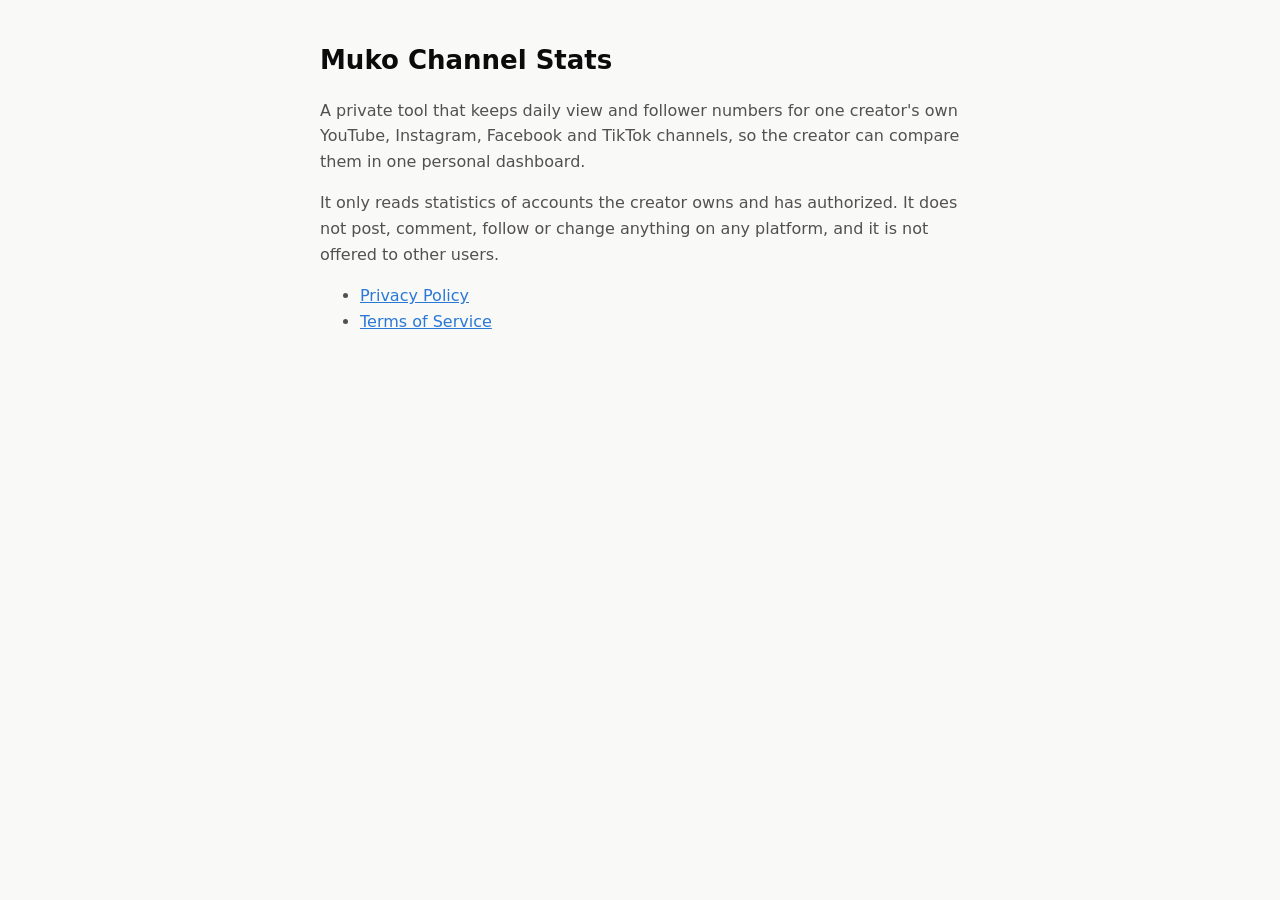
<file: index.html>
<!doctype html>
<html lang="en">
<head>
<meta charset="utf-8">
<meta name="viewport" content="width=device-width, initial-scale=1">
<title>Muko Channel Stats</title>
<link rel="stylesheet" href="style.css">
</head>
<body>
<main>
  <h1>Muko Channel Stats</h1>
  <p>A private tool that keeps daily view and follower numbers for one creator's own YouTube, Instagram, Facebook and TikTok channels, so the creator can compare them in one personal dashboard.</p>
  <p>It only reads statistics of accounts the creator owns and has authorized. It does not post, comment, follow or change anything on any platform, and it is not offered to other users.</p>
  <ul>
    <li><a href="privacy.html">Privacy Policy</a></li>
    <li><a href="terms.html">Terms of Service</a></li>
  </ul>
</main>
</body>
</html>
</file>
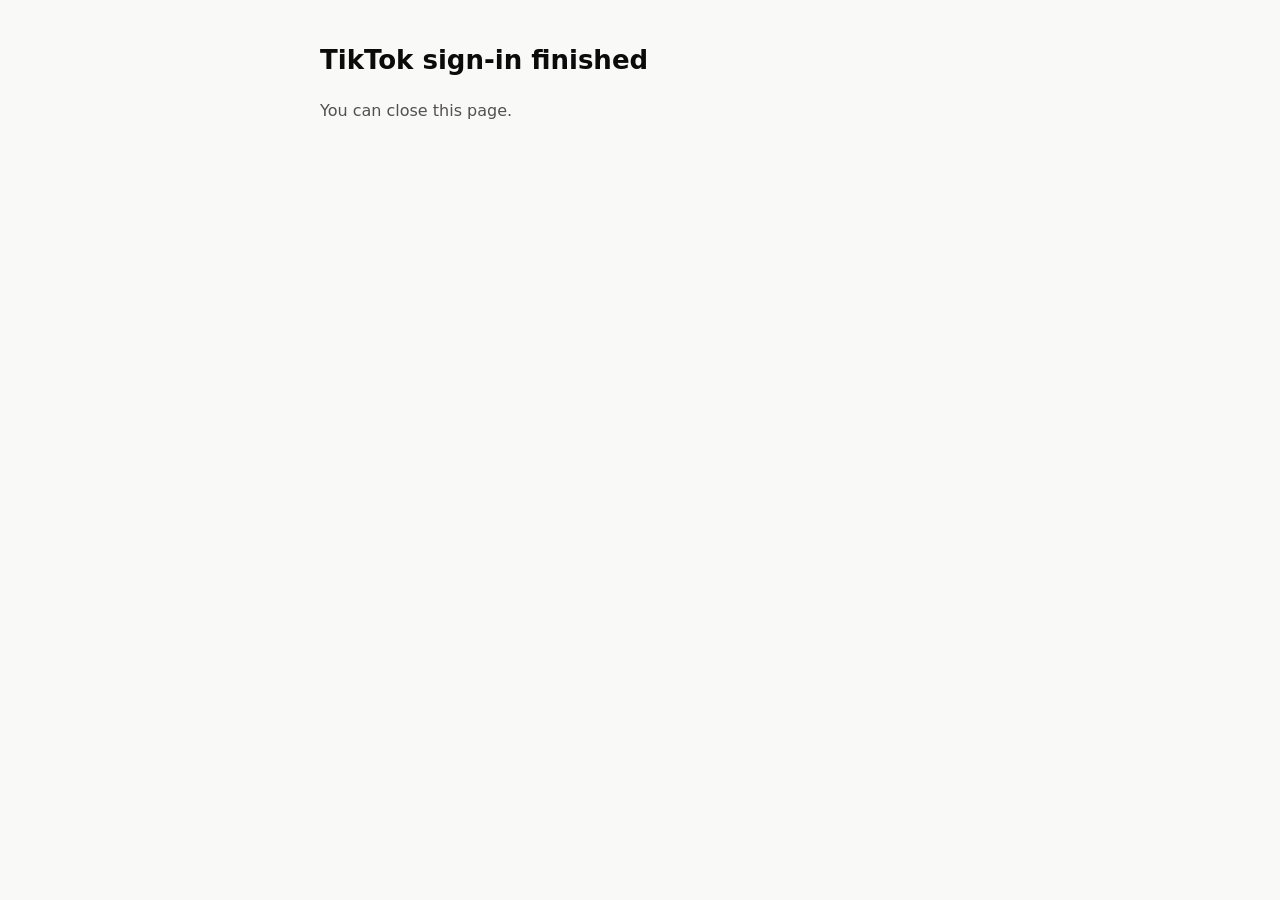
<file: callback.html>
<!doctype html>
<html lang="en">
<head>
<meta charset="utf-8">
<meta name="viewport" content="width=device-width, initial-scale=1">
<meta name="robots" content="noindex">
<title>Sign-in finished · Muko Channel Stats</title>
<link rel="stylesheet" href="style.css">
</head>
<body>
<main>
  <h1 id="title">TikTok sign-in finished</h1>
  <p id="msg">You can close this page.</p>
  <!-- The code stays in this browser: the local setup script receives it through the clipboard, never through a server. -->
  <button type="button" id="copy" hidden>Copy sign-in code</button>
</main>
<script>
  const q = new URLSearchParams(location.search);
  const code = q.get("code"), state = q.get("state"), err = q.get("error");
  const msg = document.getElementById("msg"), btn = document.getElementById("copy");
  if (err) {
    document.getElementById("title").textContent = "TikTok sign-in was not completed";
    msg.textContent = q.get("error_description") || err;
  } else if (code) {
    btn.hidden = false;
    btn.onclick = async () => {
      await navigator.clipboard.writeText(JSON.stringify({ code, state }));
      btn.textContent = "Copied";
    };
  }
  history.replaceState(null, "", location.pathname);  // keep the code out of the address bar and history
</script>
</body>
</html>
</file>
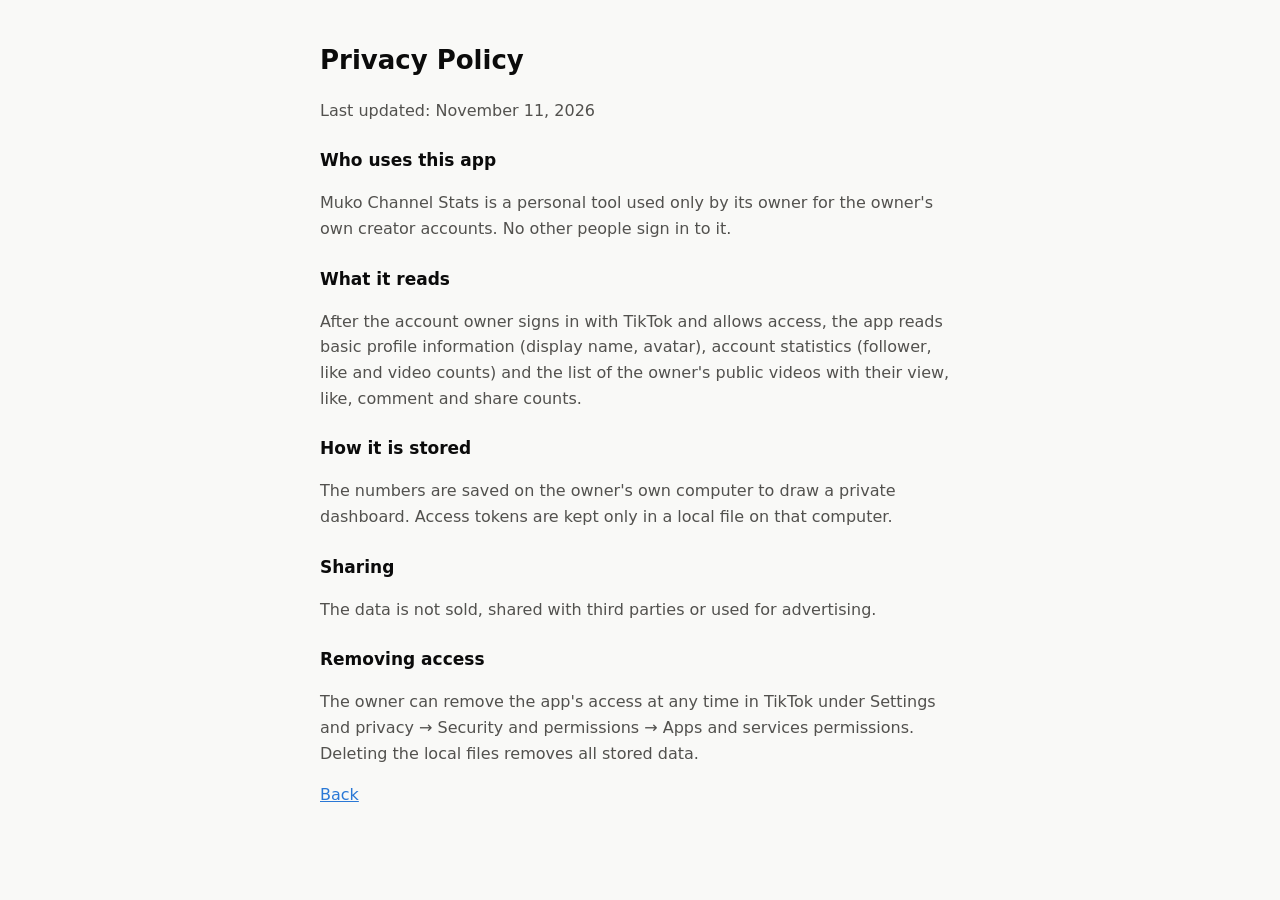
<file: privacy.html>
<!doctype html>
<html lang="en">
<head>
<meta charset="utf-8">
<meta name="viewport" content="width=device-width, initial-scale=1">
<title>Privacy Policy · Muko Channel Stats</title>
<link rel="stylesheet" href="style.css">
</head>
<body>
<main>
  <h1>Privacy Policy</h1>
  <p>Last updated: November 11, 2026</p>
  <h2>Who uses this app</h2>
  <p>Muko Channel Stats is a personal tool used only by its owner for the owner's own creator accounts. No other people sign in to it.</p>
  <h2>What it reads</h2>
  <p>After the account owner signs in with TikTok and allows access, the app reads basic profile information (display name, avatar), account statistics (follower, like and video counts) and the list of the owner's public videos with their view, like, comment and share counts.</p>
  <h2>How it is stored</h2>
  <p>The numbers are saved on the owner's own computer to draw a private dashboard. Access tokens are kept only in a local file on that computer.</p>
  <h2>Sharing</h2>
  <p>The data is not sold, shared with third parties or used for advertising.</p>
  <h2>Removing access</h2>
  <p>The owner can remove the app's access at any time in TikTok under Settings and privacy → Security and permissions → Apps and services permissions. Deleting the local files removes all stored data.</p>
  <p><a href="index.html">Back</a></p>
</main>
</body>
</html>
</file>
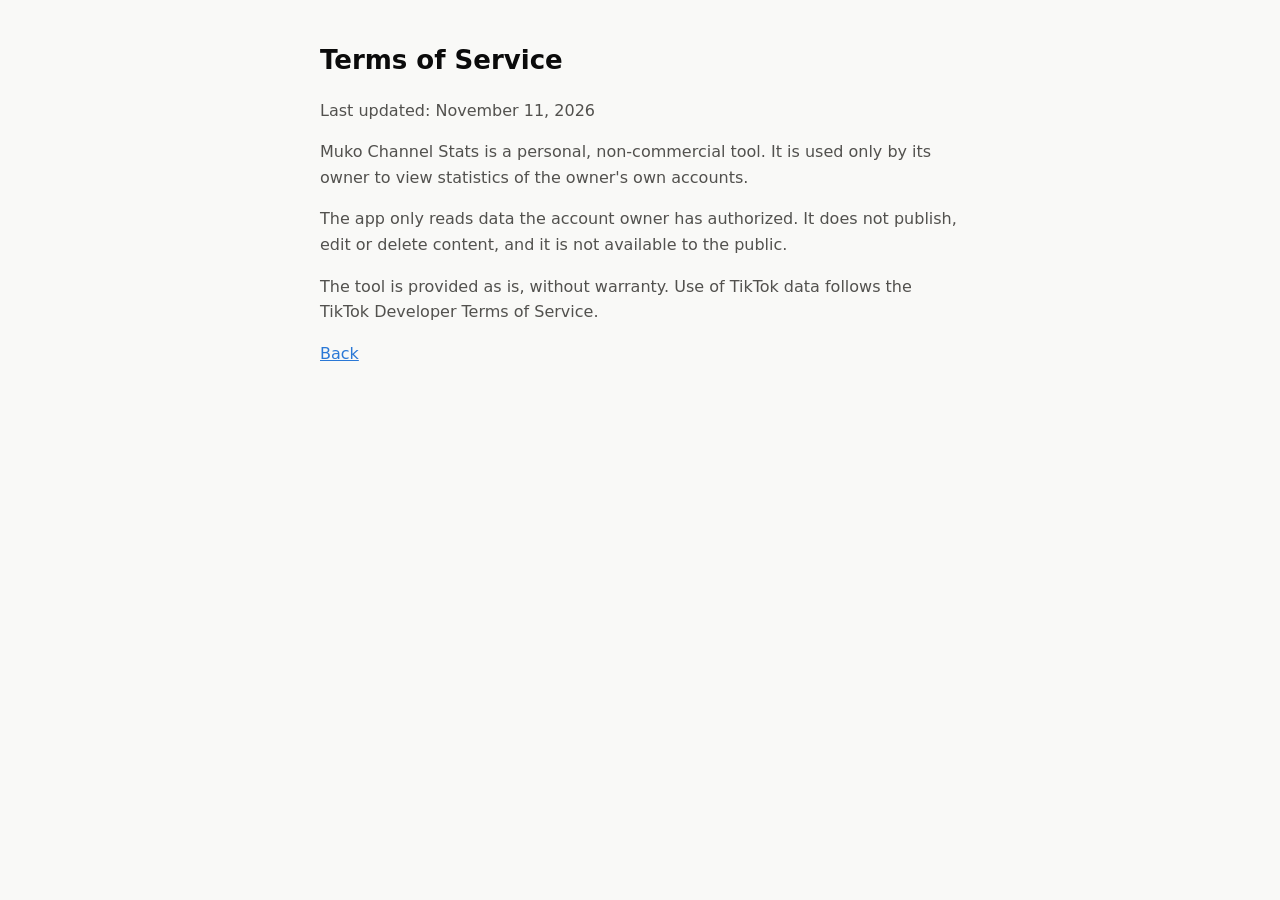
<file: terms.html>
<!doctype html>
<html lang="en">
<head>
<meta charset="utf-8">
<meta name="viewport" content="width=device-width, initial-scale=1">
<title>Terms of Service · Muko Channel Stats</title>
<link rel="stylesheet" href="style.css">
</head>
<body>
<main>
  <h1>Terms of Service</h1>
  <p>Last updated: November 11, 2026</p>
  <p>Muko Channel Stats is a personal, non-commercial tool. It is used only by its owner to view statistics of the owner's own accounts.</p>
  <p>The app only reads data the account owner has authorized. It does not publish, edit or delete content, and it is not available to the public.</p>
  <p>The tool is provided as is, without warranty. Use of TikTok data follows the TikTok Developer Terms of Service.</p>
  <p><a href="index.html">Back</a></p>
</main>
</body>
</html>
</file>
<file: style.css>
:root { color-scheme: light dark; --page: #f9f9f7; --ink: #0b0b0b; --muted: #52514e; --link: #2a78d6; }
@media (prefers-color-scheme: dark) { :root { --page: #0d0d0d; --ink: #f0efec; --muted: #c3c2b7; --link: #3987e5; } }
body { margin: 0; background: var(--page); color: var(--ink); font: 16px/1.6 system-ui, -apple-system, "Segoe UI", sans-serif; }
main { max-width: 640px; margin: 0 auto; padding: 40px 16px; }
h1 { font-size: 26px; margin: 0 0 16px; }
h2 { font-size: 17px; margin: 24px 0 4px; }
p, li { color: var(--muted); }
a { color: var(--link); }
button { font: inherit; padding: 8px 14px; border-radius: 8px; border: 1px solid var(--muted); background: transparent; color: var(--ink); cursor: pointer; }
</file>
